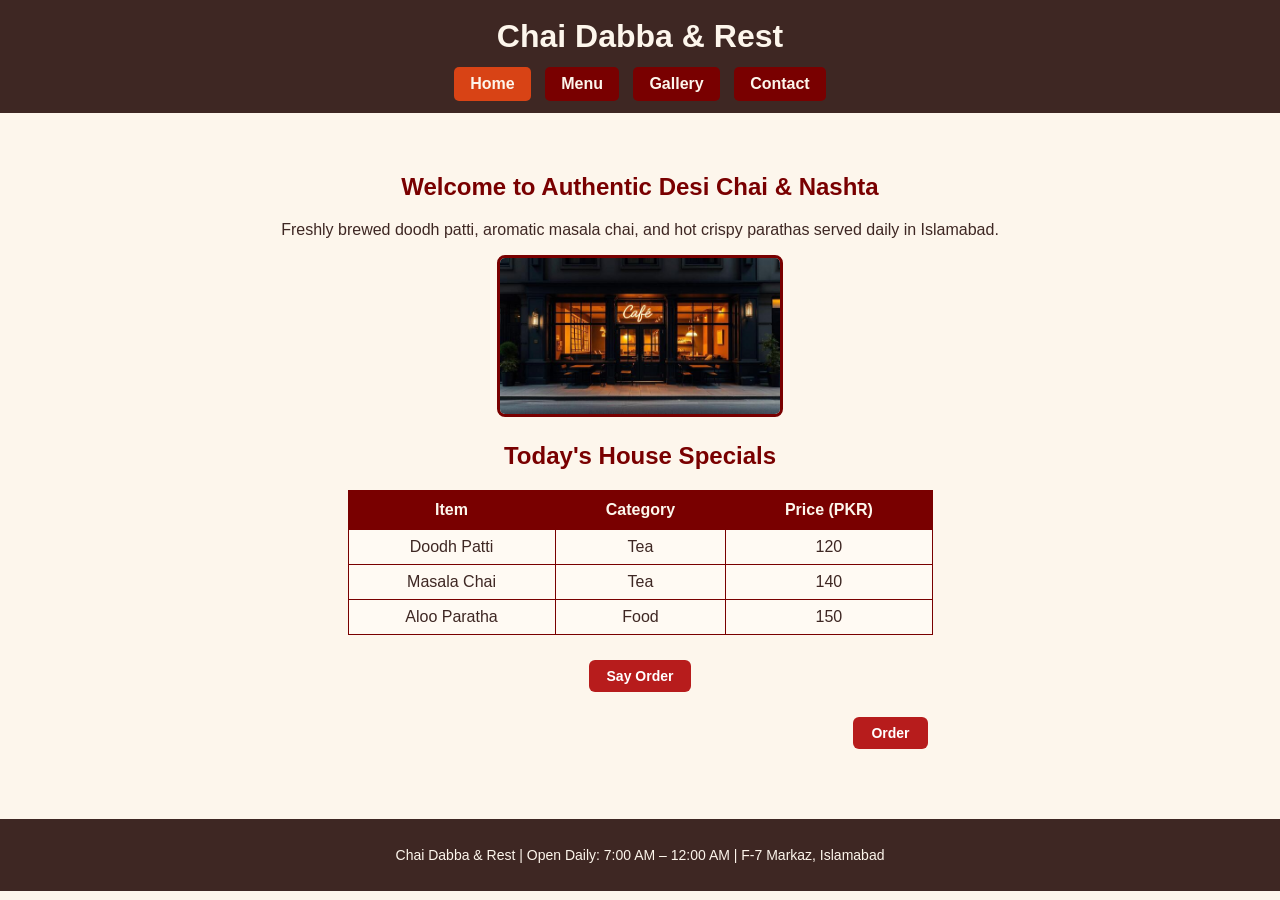
<file: index.html>
<!DOCTYPE html>
<html lang="en">
<head>
    <meta charset="UTF-8">
    <title>Chai Dabba &amp; Rest - Home</title>
    <link rel="stylesheet" href="style.css">
</head>
<body>

    <header>
        <h1>Chai Dabba &amp; Rest</h1>
        <nav>
            <a href="index.html" class="active">Home</a>
            <a href="menu.html">Menu</a>
            <a href="gallery.html">Gallery</a>
            <a href="contact.html">Contact</a>
        </nav>
    </header>

    <main>
        <h2>Welcome to Authentic Desi Chai &amp; Nashta</h2>
        <p>Freshly brewed doodh patti, aromatic masala chai, and hot crispy parathas served daily in Islamabad.</p>

        <img src="CafeImage.jpg" alt="Chai Dabba &amp; Rest Cafe">

        <h2>Today's House Specials</h2>
        <table>
            <tr>
                <th>Item</th>
                <th>Category</th>
                <th>Price (PKR)</th>
            </tr>
            <tr>
                <td>Doodh Patti</td>
                <td>Tea</td>
                <td>120</td>
            </tr>
            <tr>
                <td>Masala Chai</td>
                <td>Tea</td>
                <td>140</td>
            </tr>
            <tr>
                <td>Aloo Paratha</td>
                <td>Food</td>
                <td>150</td>
            </tr>
        </table>

        <button onclick="sayorder()">Say Order</button>

        <div class="btn-box">
            <button onclick="quickOrder()">Order</button>
        </div>
    </main>

    <footer>
        <p>Chai Dabba &amp; Rest | Open Daily: 7:00 AM &ndash; 12:00 AM | F-7 Markaz, Islamabad</p>
    </footer>

    <script>
        function sayorder() {
            console.log("Say order button was clicked");
            window.alert("Order! Welcome to Chai Dabba & Rest.");
        }
        function quickOrder() {
            console.log("Quick order button was clicked");
            window.alert("Your order request has been noted! Visit our Menu page for more items.");
        }
    </script>

</body>
</html>
</file>
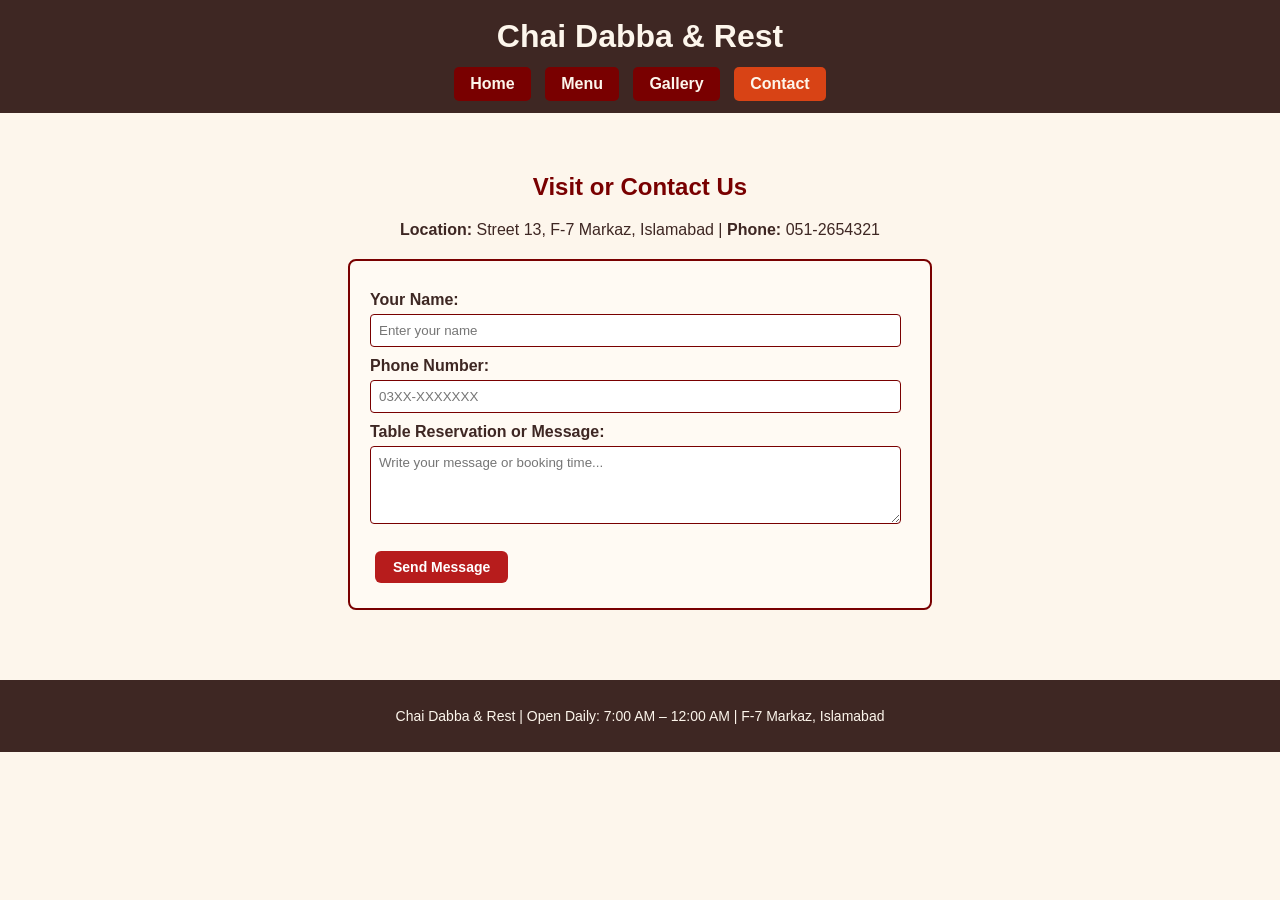
<file: contact.html>
<!DOCTYPE html>
<html lang="en">
<head>
    <meta charset="UTF-8">
    <title>Chai Dabba &amp; Rest - Contact</title>
    <link rel="stylesheet" href="style.css">
</head>
<body>

    <header>
        <h1>Chai Dabba &amp; Rest</h1>
        <nav>
            <a href="index.html">Home</a>
            <a href="menu.html">Menu</a>
            <a href="gallery.html">Gallery</a>
            <a href="contact.html" class="active">Contact</a>
        </nav>
    </header>

    <main>
        <h2>Visit or Contact Us</h2>
        <p><strong>Location:</strong> Street 13, F-7 Markaz, Islamabad | <strong>Phone:</strong> 051-2654321</p>

        <div class="contact-box">
            <label for="cname">Your Name:</label>
            <input type="text" id="cname" placeholder="Enter your name">

            <label for="cphone">Phone Number:</label>
            <input type="text" id="cphone" placeholder="03XX-XXXXXXX">

            <label for="cmsg">Table Reservation or Message:</label>
            <textarea id="cmsg" rows="4" placeholder="Write your message or booking time..."></textarea>

            <br><br>
            <button type="button" onclick="sendContact()">Send Message</button>
        </div>
    </main>

    <footer>
        <p>Chai Dabba &amp; Rest | Open Daily: 7:00 AM &ndash; 12:00 AM | F-7 Markaz, Islamabad</p>
    </footer>

    <script>
        function sendContact() {
            var name = document.getElementById("cname").value || "Guest";
            console.log("Contact form submitted by: " + name);
            window.alert("Shukriya, " + name + "! Your message has been received by Chai Dabba & Rest.");
        }
    </script>

</body>
</html>
</file>
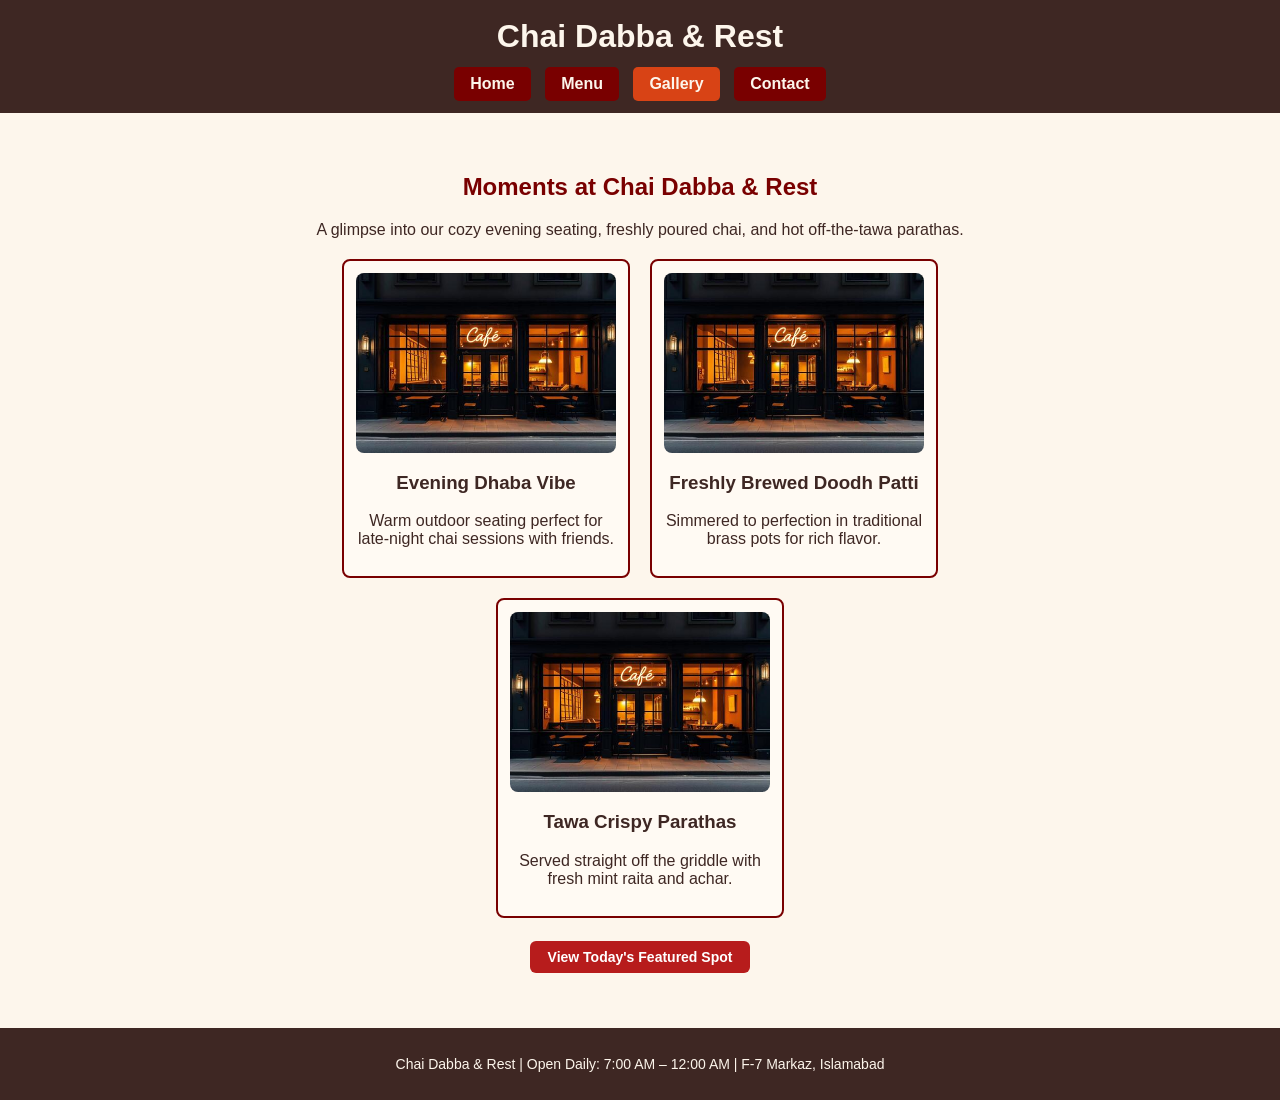
<file: gallery.html>
<!DOCTYPE html>
<html lang="en">
<head>
    <meta charset="UTF-8">
    <title>Chai Dabba &amp; Rest - Gallery</title>
    <link rel="stylesheet" href="style.css">
</head>
<body>

    <header>
        <h1>Chai Dabba &amp; Rest</h1>
        <nav>
            <a href="index.html">Home</a>
            <a href="menu.html">Menu</a>
            <a href="gallery.html" class="active">Gallery</a>
            <a href="contact.html">Contact</a>
        </nav>
    </header>

    <main>
        <h2>Moments at Chai Dabba &amp; Rest</h2>
        <p>A glimpse into our cozy evening seating, freshly poured chai, and hot off-the-tawa parathas.</p>

        <div class="gallery-grid">
            <div class="gallery-card">
                <img src="CafeImage.jpg" alt="Chai Dabba Main Seating">
                <h3>Evening Dhaba Vibe</h3>
                <p>Warm outdoor seating perfect for late-night chai sessions with friends.</p>
            </div>
            <div class="gallery-card">
                <img src="CafeImage.jpg" alt="Karak Doodh Patti">
                <h3>Freshly Brewed Doodh Patti</h3>
                <p>Simmered to perfection in traditional brass pots for rich flavor.</p>
            </div>
            <div class="gallery-card">
                <img src="CafeImage.jpg" alt="Crispy Aloo Paratha">
                <h3>Tawa Crispy Parathas</h3>
                <p>Served straight off the griddle with fresh mint raita and achar.</p>
            </div>
        </div>

        <br>
        <button onclick="galleryHighlight()">View Today's Featured Spot</button>
    </main>

    <footer>
        <p>Chai Dabba &amp; Rest | Open Daily: 7:00 AM &ndash; 12:00 AM | F-7 Markaz, Islamabad</p>
    </footer>

    <script>
        function galleryHighlight() {
            console.log("Gallery featured spot button clicked");
            window.alert("Rooftop Dhaba Corner is open tonight with live acoustic music from 8 PM!");
        }
    </script>

</body>
</html>
</file>
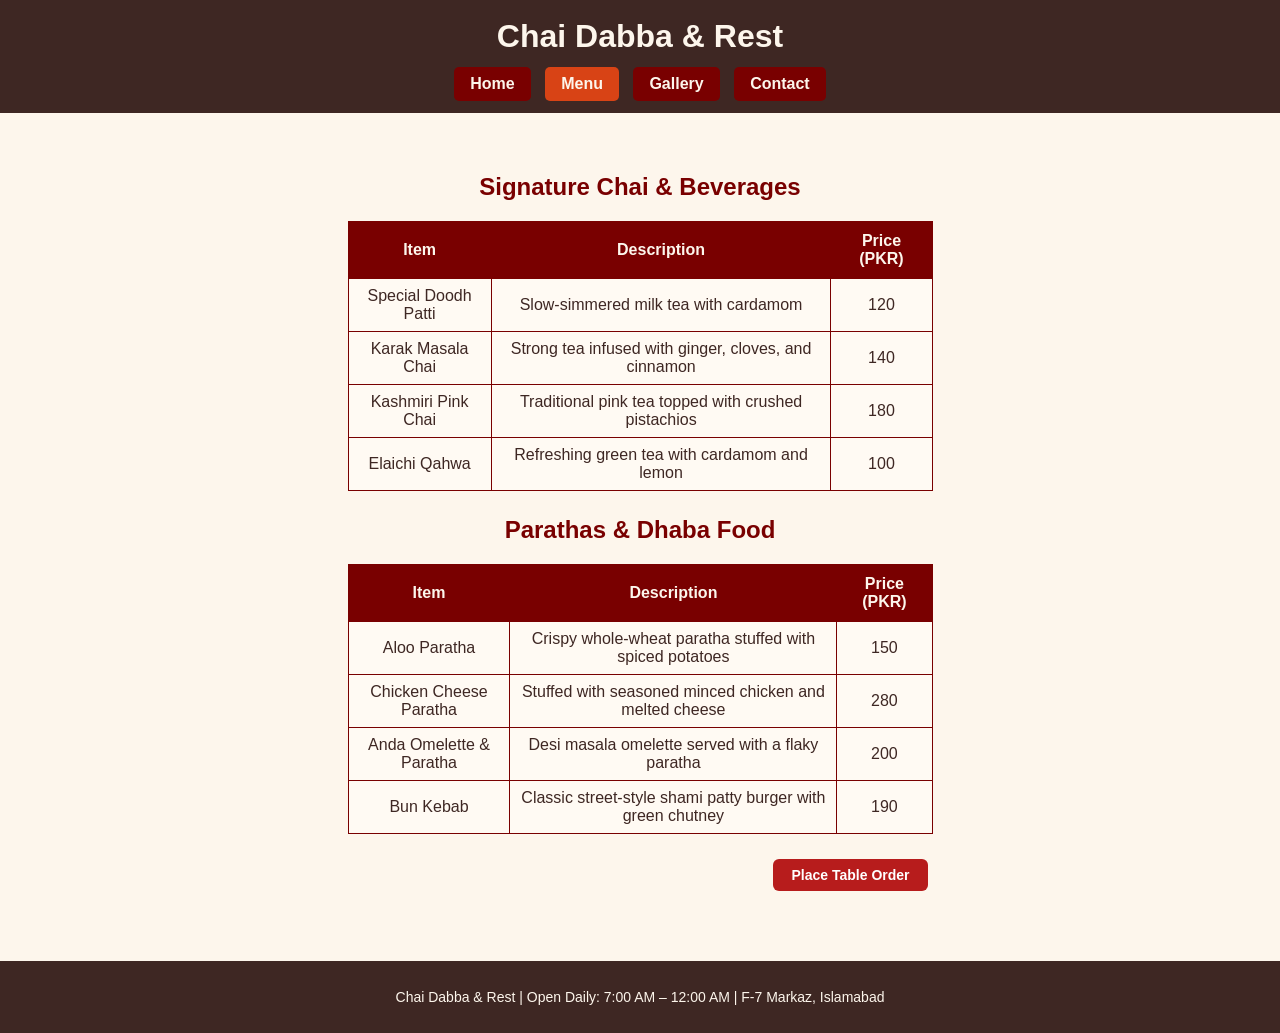
<file: menu.html>
<!DOCTYPE html>
<html lang="en">
<head>
    <meta charset="UTF-8">
    <title>Chai Dabba &amp; Rest - Menu</title>
    <link rel="stylesheet" href="style.css">
</head>
<body>

    <header>
        <h1>Chai Dabba &amp; Rest</h1>
        <nav>
            <a href="index.html">Home</a>
            <a href="menu.html" class="active">Menu</a>
            <a href="gallery.html">Gallery</a>
            <a href="contact.html">Contact</a>
        </nav>
    </header>

    <main>
        <h2>Signature Chai &amp; Beverages</h2>
        <table>
            <tr>
                <th>Item</th>
                <th>Description</th>
                <th>Price (PKR)</th>
            </tr>
            <tr>
                <td>Special Doodh Patti</td>
                <td>Slow-simmered milk tea with cardamom</td>
                <td>120</td>
            </tr>
            <tr>
                <td>Karak Masala Chai</td>
                <td>Strong tea infused with ginger, cloves, and cinnamon</td>
                <td>140</td>
            </tr>
            <tr>
                <td>Kashmiri Pink Chai</td>
                <td>Traditional pink tea topped with crushed pistachios</td>
                <td>180</td>
            </tr>
            <tr>
                <td>Elaichi Qahwa</td>
                <td>Refreshing green tea with cardamom and lemon</td>
                <td>100</td>
            </tr>
        </table>

        <h2>Parathas &amp; Dhaba Food</h2>
        <table>
            <tr>
                <th>Item</th>
                <th>Description</th>
                <th>Price (PKR)</th>
            </tr>
            <tr>
                <td>Aloo Paratha</td>
                <td>Crispy whole-wheat paratha stuffed with spiced potatoes</td>
                <td>150</td>
            </tr>
            <tr>
                <td>Chicken Cheese Paratha</td>
                <td>Stuffed with seasoned minced chicken and melted cheese</td>
                <td>280</td>
            </tr>
            <tr>
                <td>Anda Omelette &amp; Paratha</td>
                <td>Desi masala omelette served with a flaky paratha</td>
                <td>200</td>
            </tr>
            <tr>
                <td>Bun Kebab</td>
                <td>Classic street-style shami patty burger with green chutney</td>
                <td>190</td>
            </tr>
        </table>

        <div class="btn-box">
            <button onclick="placeMenuOrder()">Place Table Order</button>
        </div>
    </main>

    <footer>
        <p>Chai Dabba &amp; Rest | Open Daily: 7:00 AM &ndash; 12:00 AM | F-7 Markaz, Islamabad</p>
    </footer>

    <script>
        function placeMenuOrder() {
            console.log("Place Table Order clicked on Menu page");
            window.alert("Thank you! Please tell your table number to our server to confirm your menu selection.");
        }
    </script>

</body>
</html>
</file>
<file: style.css>
/* Name: Mohammad Abdullah Khalid | Roll No: 26i-3123 | Section: SE-C */

body {
    background-color: #fdf6ec;
    color: #3e2723;
    font-family: Arial, sans-serif;
    text-align: center;
    margin: 0;
    padding: 0;
}

header {
    background-color: #3e2723;
    color: #fdf6ec;
    padding: 18px 10px 12px 10px;
}

header h1 {
    font-size: 32px;
    margin: 0 0 12px 0;
}

nav {
    margin-top: 8px;
}

nav a {
    color: #fdf6ec;
    text-decoration: none;
    background-color: #790000;
    padding: 8px 16px;
    margin: 0 5px;
    border-radius: 5px;
    font-weight: bold;
    display: inline-block;
}

nav a:hover, nav a.active {
    background-color: #d84315;
}

main {
    width: 80%;
    max-width: 900px;
    margin: 25px auto;
    padding: 10px;
}

h2 {
    color: #790000;
    margin-top: 25px;
}

img {
    width: 280px;
    margin: 15px auto;
    border: 3px solid #790000;
    border-radius: 8px;
    display: block;
}

table {
    width: 65%;
    margin: 20px auto;
    border-collapse: collapse;
    background-color: #fffaf3;
}

th {
    background-color: #790000;
    color: #fdf6ec;
    border: 1px solid #790000;
    padding: 10px;
}

td {
    border: 1px solid #790000;
    padding: 8px;
}

.btn-box {
    width: 65%;
    margin: 15px auto;
    text-align: right;
}

button {
    background-color: #b71c1c;
    color: white;
    padding: 8px 18px;
    border: none;
    border-radius: 6px;
    cursor: pointer;
    font-size: 14px;
    font-weight: bold;
    margin: 5px;
}

button:hover {
    background-color: #790000;
}

.gallery-grid {
    display: flex;
    flex-wrap: wrap;
    justify-content: center;
    gap: 20px;
    margin-top: 20px;
}

.gallery-card {
    background-color: #fffaf3;
    border: 2px solid #790000;
    border-radius: 8px;
    padding: 12px;
    width: 260px;
}

.gallery-card img {
    width: 100%;
    height: 180px;
    object-fit: cover;
    margin: 0 0 10px 0;
    border: none;
}

.contact-box {
    width: 60%;
    margin: 20px auto;
    background-color: #fffaf3;
    border: 2px solid #790000;
    border-radius: 8px;
    padding: 20px;
    text-align: left;
}

.contact-box label {
    display: block;
    font-weight: bold;
    margin-top: 10px;
}

.contact-box input, .contact-box textarea {
    width: 95%;
    padding: 8px;
    margin-top: 5px;
    border: 1px solid #790000;
    border-radius: 4px;
    font-family: Arial, sans-serif;
}

footer {
    background-color: #3e2723;
    color: #fdf6ec;
    padding: 14px;
    margin-top: 40px;
    font-size: 14px;
}
</file>
